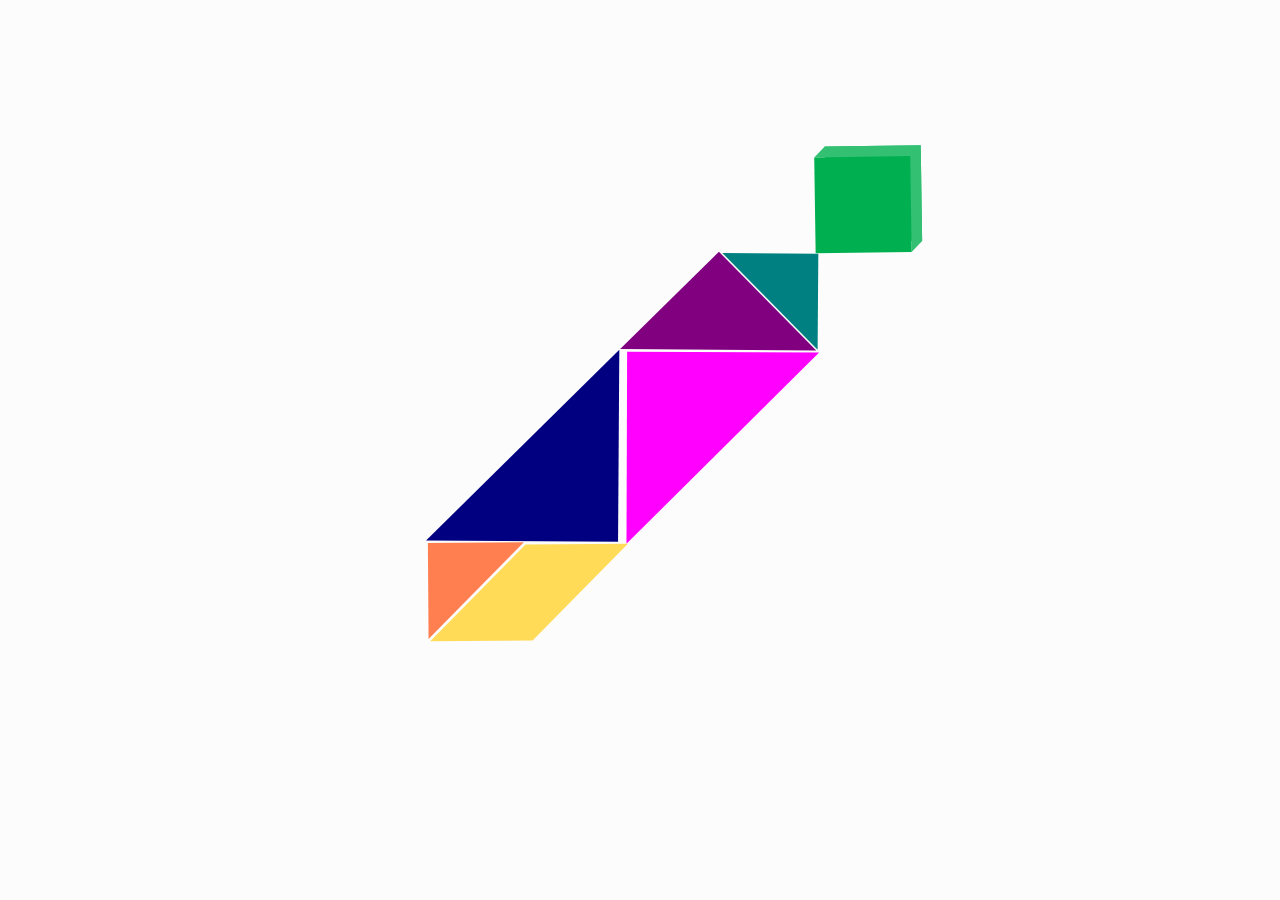
<file: index.html>
<!DOCTYPE html>
<html lang="es">
<head>
    <meta charset="UTF-8">
    <meta name="viewport" content="width=device-width, initial-scale=1.0">
    <title>Figuras de Tangram con Canvas - Pantalla Completa</title>
    <link rel="stylesheet" href="styles.css">
</head>
<body>
    <canvas id="tangramCanvas"></canvas>
    <script src="script.js"></script>
</body>
</html>
</file>
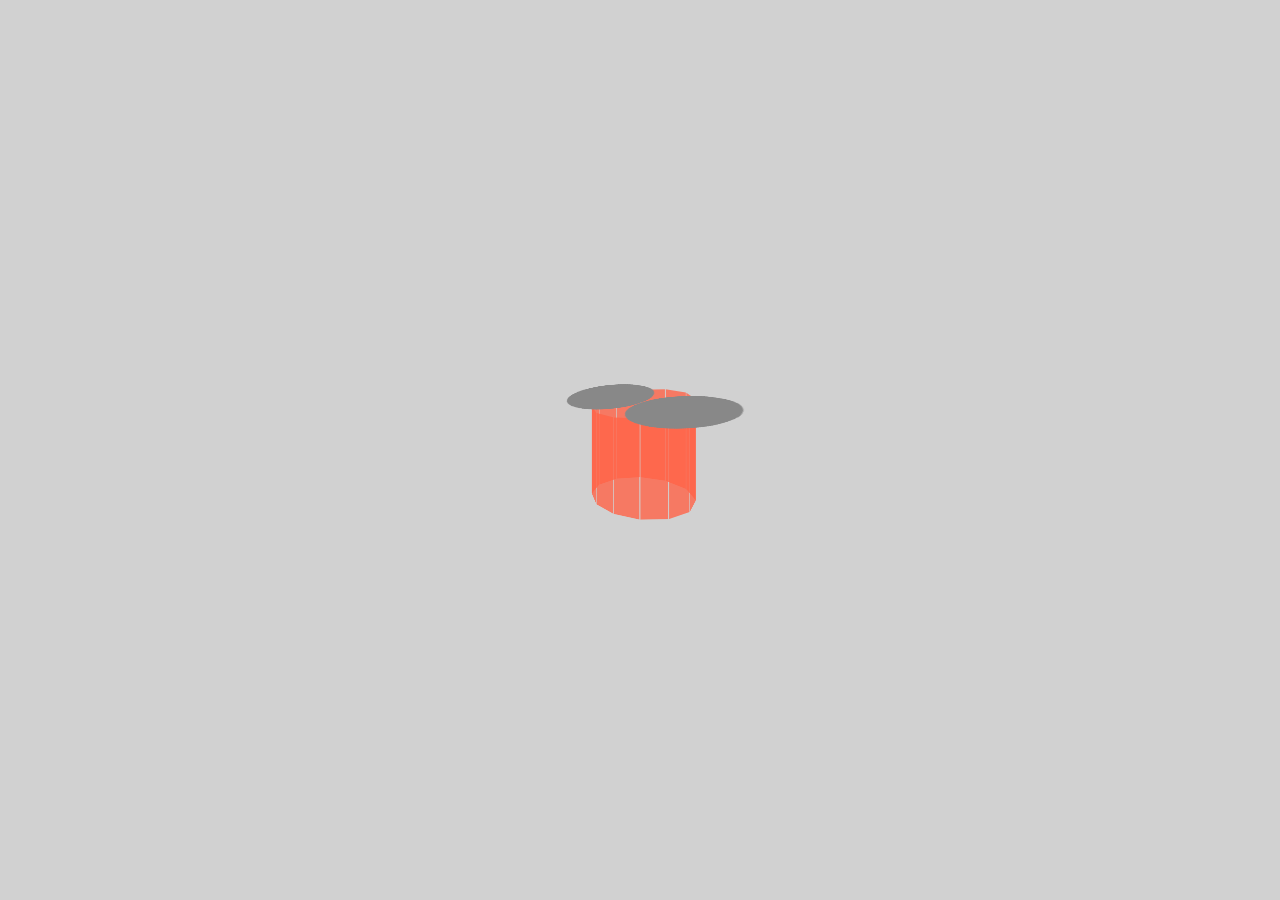
<file: Cilindro/index.html>
<!DOCTYPE html>
<html lang="en">
<head>
  <meta charset="UTF-8">
  <meta name="viewport" content="width=device-width, initial-scale=1.0">
  <link rel="stylesheet" href="style.css">
  <title>Cilindro</title>
</head>
<body>
  <div class="cylinder-loader">
      <div class="wrapper">
          <div class="top-cap"></div>
          <div class="bottom-cap"></div>
          <div class="cylinder-sides">
              <span class="side-segment segment-1"></span>
              <span class="side-segment segment-2"></span>
              <span class="side-segment segment-3"></span>
              <span class="side-segment segment-4"></span>
              <span class="side-segment segment-5"></span>
              <span class="side-segment segment-6"></span>
              <span class="side-segment segment-7"></span>
              <span class="side-segment segment-8"></span>
              <span class="side-segment segment-9"></span>
              <span class="side-segment segment-10"></span>
              <span class="side-segment segment-11"></span>
              <span class="side-segment segment-12"></span>
          </div>
      </div> 
  </div>
</body>
</html>
</file>
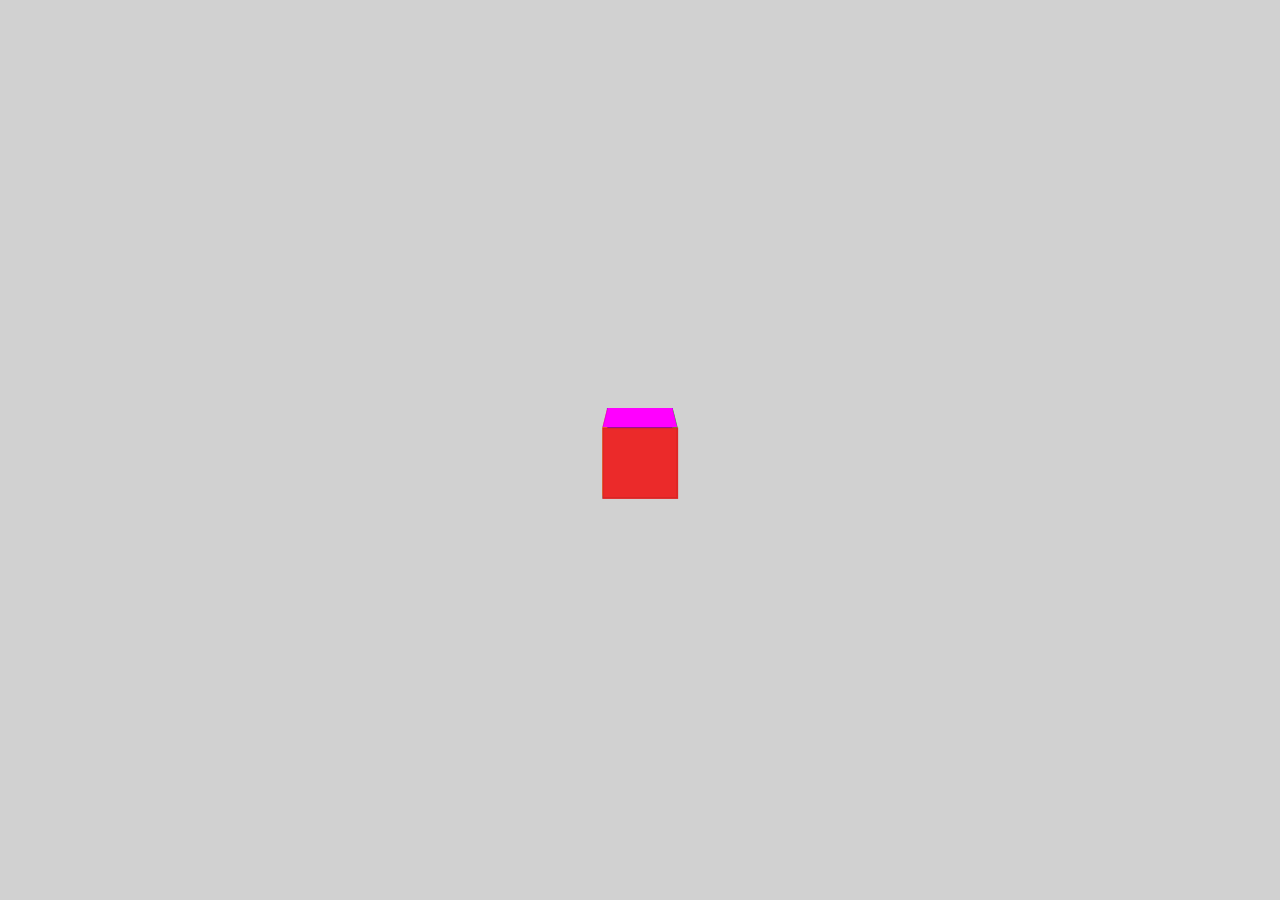
<file: Cubo/index.html>
<!DOCTYPE html>
<html lang="en">
<head>
  <meta charset="UTF-8">
  <meta name="viewport" content="width=device-width, initial-scale=1.0">
  <link rel="stylesheet" href="style.css">
  <title>Cube Loader</title>
</head>
<body>
  <div class="cube-loader">
      <div class="wrapper">
          <span class="face face1"></span> <!-- Front -->
          <span class="face face2"></span> <!-- Back -->
          <span class="face face3"></span> <!-- Right -->
          <span class="face face4"></span> <!-- Left -->
          <span class="face face5"></span> <!-- Top -->
          <span class="face face6"></span> <!-- Bottom -->
      </div> 
  </div>
</body>
</html>
</file>
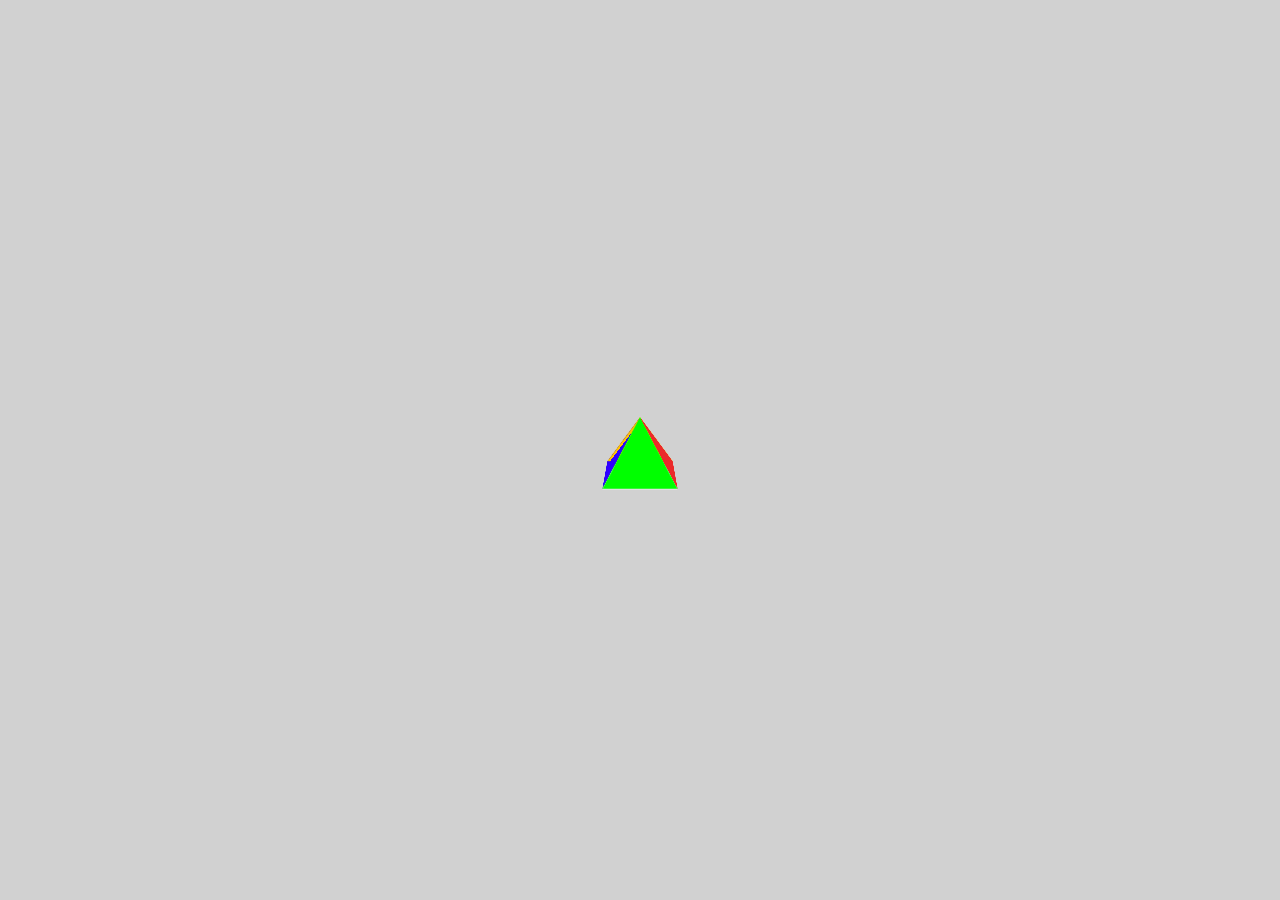
<file: Piramide/index.html>
<!DOCTYPE html>
<html lang="en">
<head>
  <meta charset="UTF-8">
  <meta name="viewport" content="width=device-width, initial-scale=1.0">
  <link rel="stylesheet" href="style.css">
  <title>Pyramid Loader</title>
</head>
<body>
  <div class="pyramid-loader">
      <div class="wrapper">
          <span class="side side1"></span>
          <span class="side side2"></span>
          <span class="side side3"></span>
          <span class="side side4"></span>
          <div class="base"></div>
      </div> 
  </div>
</body>
</html>
</file>
<file: styles.css>
html,
body {
  margin: 0;
  padding: 0;
  overflow: hidden; /* Evita barras de desplazamiento si el canvas es justo el tamaño de la ventana */
  height: 100%;
  width: 100%;
}

body {
  display: flex;
  justify-content: center;
  align-items: center;
  background-size: cover;
  background-position: center;
  background-repeat: no-repeat;
  background-attachment: fixed;
  background-color: #f0f0f0;
}

canvas {
  display: block; /* Elimina cualquier espacio extra que pueda añadir el navegador por defecto */
  background-color: rgba(255, 255, 255, 0.8); /* Fondo blanco semi-transparente para el canvas */
  box-shadow: 0 0 15px rgba(0, 0, 0, 0.2);
  /* No establecer height/width fijo aquí, se hace en JS */
}
</file>
<file: Cilindro/style.css>
body {
  background-color: #d1d1d1;
  display: flex;
  justify-content: center;
  align-items: center;
  min-height: 100vh; /* Asegura que el body ocupe toda la altura de la ventana */
  margin: 0;
  overflow: hidden; /* Evita barras de desplazamiento si el cilindro se mueve fuera de la vista */
}

.cylinder-loader {
  position: relative;
  width: 100px; /* Diámetro del cilindro */
  height: 100px; /* Altura del cilindro */
  display: flex;
  justify-content: center;
  align-items: center;
  transform-style: preserve-3d;
  transform: rotateX(-20deg) rotateY(45deg); /* Inclinación inicial del cilindro */
  perspective: 500px; /* Añadido para efectos 3D como translateZ */
}

.wrapper {
  position: relative;
  width: 100%;
  height: 100%;
  transform-style: preserve-3d;
  /*
   * Elige solo una de las siguientes animaciones descomentando la línea deseada.
   * Las animaciones de "movimiento por la página" están limitadas al contenedor de 100x100px
   * debido a la estructura actual del HTML/CSS.
   */
  animation: cylinder-animation 4s linear infinite; /* Animación por defecto: Rotación Horizontal */
}

@keyframes cylinder-animation {
  /* 1. Rotación Vertical */
  /* 0% { transform: rotateX(0deg); } */
  /* 100% { transform: rotateX(360deg); } */

  /* 2. Rotación Horizontal (por defecto para el cilindro) */
  0% {
    transform: rotateY(0deg);
  }
  100% {
    transform: rotateY(360deg);
  }

  /* 3. Movimiento Vertical (oscilante) */
  /* 0% { transform: translateY(0); } */
  /* 50% { transform: translateY(-50px); } */
  /* 100% { transform: translateY(0); } */

  /* 4. Movimiento Horizontal (oscilante) */
  /* 0% { transform: translateX(0); } */
  /* 50% { transform: translateX(50px); } */
  /* 100% { transform: translateX(0); } */

  /* 5. Movimiento Diagonal (oscilante) */
  /* 0% { transform: translate(0, 0); } */
  /* 50% { transform: translate(50px, -50px); } */
  /* 100% { transform: translate(0, 0); } */

  /* 6. Mover de Izquierda a Derecha (limitado al contenedor) */
  /* 0% { transform: translateX(-50px); } */
  /* 100% { transform: translateX(50px); } */

  /* 7. Mover de Arriba a Abajo (limitado al contenedor) */
  /* 0% { transform: translateY(-50px); } */
  /* 100% { transform: translateY(50px); } */

  /* 8. Movimiento Diagonal por la página (limitado al contenedor) */
  /* 0% { transform: translate(-50px, -50px); } */
  /* 100% { transform: translate(50px, 50px); } */

  /* 9. Acercarse o Alejarse (escalado) */
  /* 0% { transform: scale(1); } */
  /* 50% { transform: scale(1.5); } */
  /* 100% { transform: scale(1); } */

  /* 10. Acercarse o Alejarse (perspectiva 3D) */
  /* 0% { transform: translateZ(0); } */
  /* 50% { transform: translateZ(100px); } */
  /* 100% { transform: translateZ(0); } */
}

/* Estilos para las tapas superior e inferior del cilindro */
.top-cap,
.bottom-cap {
  position: absolute;
  width: 100%; /* Diámetro del cilindro */
  height: 100%; /* Diámetro del cilindro */
  border-radius: 50%; /* Para hacerlos circulares */
  background-color: #888; /* Color de las tapas */
  left: 0;
  top: 0;
  transform-origin: center center;
}

.top-cap {
  /* Rota para que sea horizontal, empuja hacia adelante por el radio, y sube por la mitad de la altura del cilindro */
  transform: rotateX(90deg) translateZ(50px) translateY(-50px);
}

.bottom-cap {
  /* Rota para que sea horizontal, empuja hacia adelante por el radio, y baja por la mitad de la altura del cilindro */
  transform: rotateX(90deg) translateZ(50px) translateY(50px);
}

/* Contenedor para los segmentos laterales del cilindro */
.cylinder-sides {
  position: absolute;
  width: 100%; /* Diámetro del cilindro */
  height: 100%; /* Altura del cilindro */
  transform-style: preserve-3d;
  left: 0;
  top: 0;
}

/* Estilos para cada segmento lateral */
.side-segment {
  position: absolute;
  width: 26.18px; /* Ancho calculado para 12 segmentos con un radio de 50px */
  height: 100%; /* Altura del cilindro */
  background-color: rgba(255, 99, 71, 0.8); /* Color de los lados con transparencia */
  left: 50%; /* Centra el segmento horizontalmente */
  top: 0;
  margin-left: -13.09px; /* Ajuste para centrar el segmento antes de la rotación */
  transform-origin: center center; /* Rota alrededor de su propio centro */
}

/* Transformaciones individuales para cada segmento para formar el cilindro */
.segment-1 {
  transform: rotateY(0deg) translateZ(50px);
}
.segment-2 {
  transform: rotateY(30deg) translateZ(50px);
}
.segment-3 {
  transform: rotateY(60deg) translateZ(50px);
}
.segment-4 {
  transform: rotateY(90deg) translateZ(50px);
}
.segment-5 {
  transform: rotateY(120deg) translateZ(50px);
}
.segment-6 {
  transform: rotateY(150deg) translateZ(50px);
}
.segment-7 {
  transform: rotateY(180deg) translateZ(50px);
}
.segment-8 {
  transform: rotateY(210deg) translateZ(50px);
}
.segment-9 {
  transform: rotateY(240deg) translateZ(50px);
}
.segment-10 {
  transform: rotateY(270deg) translateZ(50px);
}
.segment-11 {
  transform: rotateY(300deg) translateZ(50px);
}
.segment-12 {
  transform: rotateY(330deg) translateZ(50px);
}
</file>
<file: Cubo/style.css>
body {
  background-color: #d1d1d1;
  display: flex;
  justify-content: center;
  align-items: center;
  min-height: 100vh; /* Asegura que el body ocupe toda la altura de la ventana */
  margin: 0;
  overflow: hidden; /* Evita barras de desplazamiento si el cubo se mueve fuera de la vista */
}

.cube-loader {
  position: relative;
  width: 100px; /* Tamaño del contenedor del cubo */
  height: 100px;
  display: flex;
  justify-content: center;
  align-items: center;
  transform-style: preserve-3d;
  transform: rotateX(-20deg) ; /*Inclinación inicial del cubo */
  perspective: 500px; /* Añadido para efectos 3D como translateZ */
}

.wrapper {
  position: relative;
  width: 100%;
  height: 100%;
  transform-style: preserve-3d;
  animation: cube-animation 4s linear infinite; /* Animación por defecto: Rotación Horizontal */
}

@keyframes cube-animation {
  /* 1. Rotación Vertical */
  /* 0% { transform: rotateX(0deg); }
  100% { transform: rotateX(360deg); } */

  /* 2. Rotación Horizontal (por defecto para el cubo) */
  /* 0% {
    transform: rotateY(0deg);
  }
  100% {
    transform: rotateY(360deg);
  } */

  /* 3. Movimiento Vertical (oscilante) */
  /* 0% { transform: translateY(0); } */
  /* 50% { transform: translateY(-50px); } */
  /* 100% { transform: translateY(0); } */

  /* 4. Movimiento Horizontal (oscilante) */
  /* 0% { transform: translateX(0); } */
  /* 50% { transform: translateX(50px); } */
  /* 100% { transform: translateX(0); } */

  /* 5. Movimiento Diagonal (oscilante) */
  /* 0% { transform: translate(0, 0); } */
  /* 50% { transform: translate(50px, -50px); } */
  /* 100% { transform: translate(0, 0); } */

  /* 6. Mover de Izquierda a Derecha (limitado al contenedor) */
  /* 0% { transform: translateX(-50px); } */
  /* 100% { transform: translateX(50px); } */

  /* 7. Mover de Arriba a Abajo (limitado al contenedor) */
  /* 0% { transform: translateY(-50px); } */
  /* 100% { transform: translateY(50px); } */

  /* 8. Movimiento Diagonal por la página (limitado al contenedor) */
  /* 0% { transform: translate(-50px, -50px); } */
  /* 100% { transform: translate(50px, 50px); } */

  /* 9. Acercarse o Alejarse (escalado) */
  /* 0% { transform: scale(1); } */
  /* 50% { transform: scale(1.5); } */
  /* 100% { transform: scale(1); } */

  /* 10. Acercarse o Alejarse (perspectiva 3D) */
  /* 0% { transform: translateZ(0); } */
  /* 50% { transform: translateZ(100px); } */
  /* 100% { transform: translateZ(0); } */
}

.cube-loader .wrapper .face {
  width: 70px; /* Tamaño de cada cara del cubo */
  height: 70px;
  position: absolute;
  top: 0;
  left: 0;
  right: 0;
  bottom: 0;
  margin: auto;
  border: 1px solid rgba(0, 0, 0, 0.1); /* Borde sutil para definir las caras */
  box-sizing: border-box; /* Asegura que el padding/border no aumente el tamaño */
}

/* Posicionamiento de las caras del cubo */
.cube-loader .wrapper .face1 {
  /* Front */
  background: rgb(235, 42, 42);
  transform: translateZ(35px); /* 70px / 2 */
}

.cube-loader .wrapper .face2 {
  /* Back */
  background: rgb(47, 0, 255);
  transform: rotateY(180deg) translateZ(35px);
}

.cube-loader .wrapper .face3 {
  /* Right */
  background: rgb(0, 255, 0);
  transform: rotateY(90deg) translateZ(35px);
}

.cube-loader .wrapper .face4 {
  /* Left */
  background: rgb(255, 196, 0);
  transform: rotateY(-90deg) translateZ(35px);
}

.cube-loader .wrapper .face5 {
  /* Top */
  background: rgb(255, 0, 255); /* Nuevo color */
  transform: rotateX(90deg) translateZ(35px);
}

.cube-loader .wrapper .face6 {
  /* Bottom */
  background: rgb(0, 255, 255); /* Nuevo color */
  transform: rotateX(-90deg) translateZ(35px);
}
</file>
<file: Piramide/style.css>
body {
  background-color: #d1d1d1;
  display: flex;
  justify-content: center;
  align-items: center;
  min-height: 100vh; /* Asegura que el body ocupe toda la altura de la ventana */
  margin: 0;
  overflow: hidden; /* Evita barras de desplazamiento si la pirámide se mueve fuera de la vista */
}

.pyramid-loader {
  position: relative;
  width: 300px;
  height: 300px;
  display: flex; /* Usar flexbox para centrar el wrapper */
  justify-content: center;
  align-items: center;
  transform-style: preserve-3d;
  transform: rotateX(-20deg); /* Inclinación inicial de la pirámide */
  perspective: 500px; /* Añadido para efectos 3D como translateZ */
}

.wrapper {
  position: relative;
  width: 100%;
  height: 100%;
  transform-style: preserve-3d;
  /*
   * Elige solo una de las siguientes animaciones descomentando la línea deseada.
   * Las animaciones de "movimiento por la página" están limitadas al contenedor de 300x300px
   * debido a la estructura actual del HTML/CSS.
   */
  animation: pyramid-animation 4s linear infinite; /* Animación por defecto: Rotación Vertical */
}

@keyframes pyramid-animation {
  /* 1. Rotación Vertical (original) */
  0% {
    transform: rotateX(0deg);
  }
  100% {
    transform: rotateX(360deg);
  }

  /* 2. Rotación Horizontal */
  /* 0% { transform: rotateY(0deg); }
  100% { transform: rotateY(360deg); } */

  /* 3. Movimiento Vertical (oscilante) */
  /* 0% { transform: translateY(0); } 
  50% { transform: translateY(-50px); }
  100% { transform: translateY(0); }  */

  /* 4. Movimiento Horizontal (oscilante) */
  /* 0% { transform: translateX(0); } 
  50% { transform: translateX(50px); } 
  100% { transform: translateX(0); }  */

  /* 5. Movimiento Diagonal (oscilante) */
  /* 0% { transform: translate(0, 0); }
  50% { transform: translate(50px, -50px); } 
  100% { transform: translate(0, 0); } */

  /* 6. Mover de Izquierda a Derecha (limitado al contenedor) */
  /* 0% { transform: translateX(-100px); }
  100% { transform: translateX(100px); } */

  /* 7. Mover de Arriba a Abajo (limitado al contenedor) */
  /* 0% { transform: translateY(-100px); }
  100% { transform: translateY(100px); } */

  /* 8. Movimiento Diagonal por la página (limitado al contenedor) */
  /* 0% { transform: translate(-100px, -100px); }
  100% { transform: translate(100px, 100px); } */

  /* 9. Acercarse o Alejarse (escalado) */
  /* 0% { transform: scale(1); }
  50% { transform: scale(4.5); }
  100% { transform: scale(1); } */

  /* 10. Acercarse o Alejarse (perspectiva 3D) */
  /* 0% { transform: translateZ(0); }
  50% { transform: translateZ(400px); }
  100% { transform: translateZ(0); } */
}

.pyramid-loader .wrapper .side {
  width: 70px;
  height: 70px;
  position: absolute;
  top: 0;
  left: 0;
  right: 0;
  bottom: 0;
  margin: auto;
  transform-origin: center top;
  clip-path: polygon(50% 0%, 0% 100%, 100% 100%);
}

.pyramid-loader .wrapper .side1 {
  transform: rotateZ(-30deg) rotateY(90deg);
  background: rgb(235, 42, 42);
}

.pyramid-loader .wrapper .side2 {
  transform: rotateZ(30deg) rotateY(90deg);
  background: rgb(47, 0, 255);
}

.pyramid-loader .wrapper .side3 {
  transform: rotateX(30deg);
  background: rgb(0, 255, 0);
}

.pyramid-loader .wrapper .side4 {
  transform: rotateX(-30deg);
  background: rgb(255, 196, 0);
}

.pyramid-loader .wrapper .base {
  width: 70px;
  height: 70px;
  background: #e0e0e0;
  position: absolute;
  top: 41%;
  left: 0;
  right: 0;
  bottom: 0;
  margin: auto;
  /* Gira y posiciona la base en la parte inferior */
  transform: rotateX(90deg) translateZ(35px);
}
</file>
